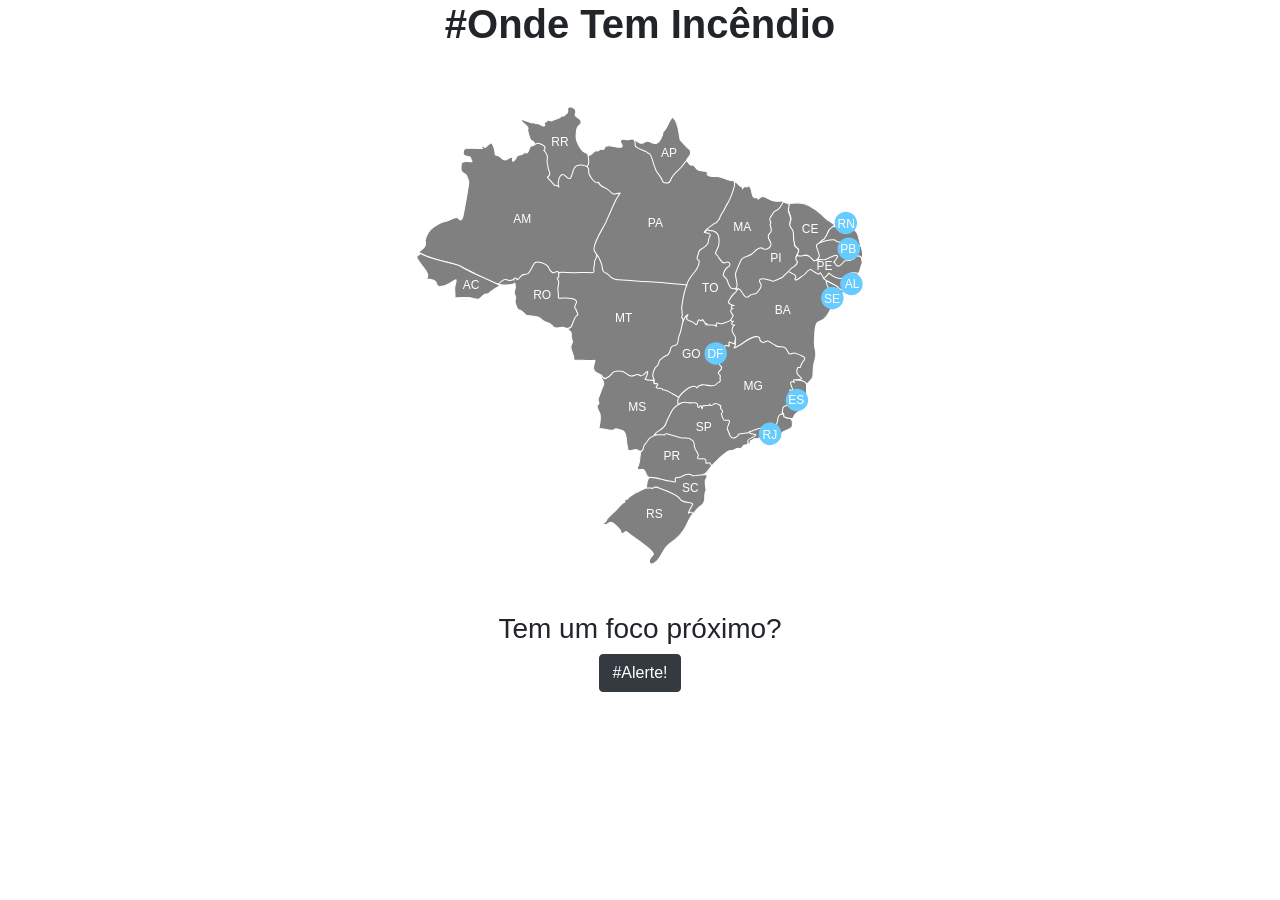
<file: index.html>
<!DOCTYPE html>
<html lang="en">
<head>
    <meta charset="UTF-8">
    <meta name="viewport" content="width=device-width, initial-scale=1.0">
    <script>
        window.location = "./views/main.html";
    </script>
    <title>Document</title>
</head>
<body>
    
</body>
</html>
</file>
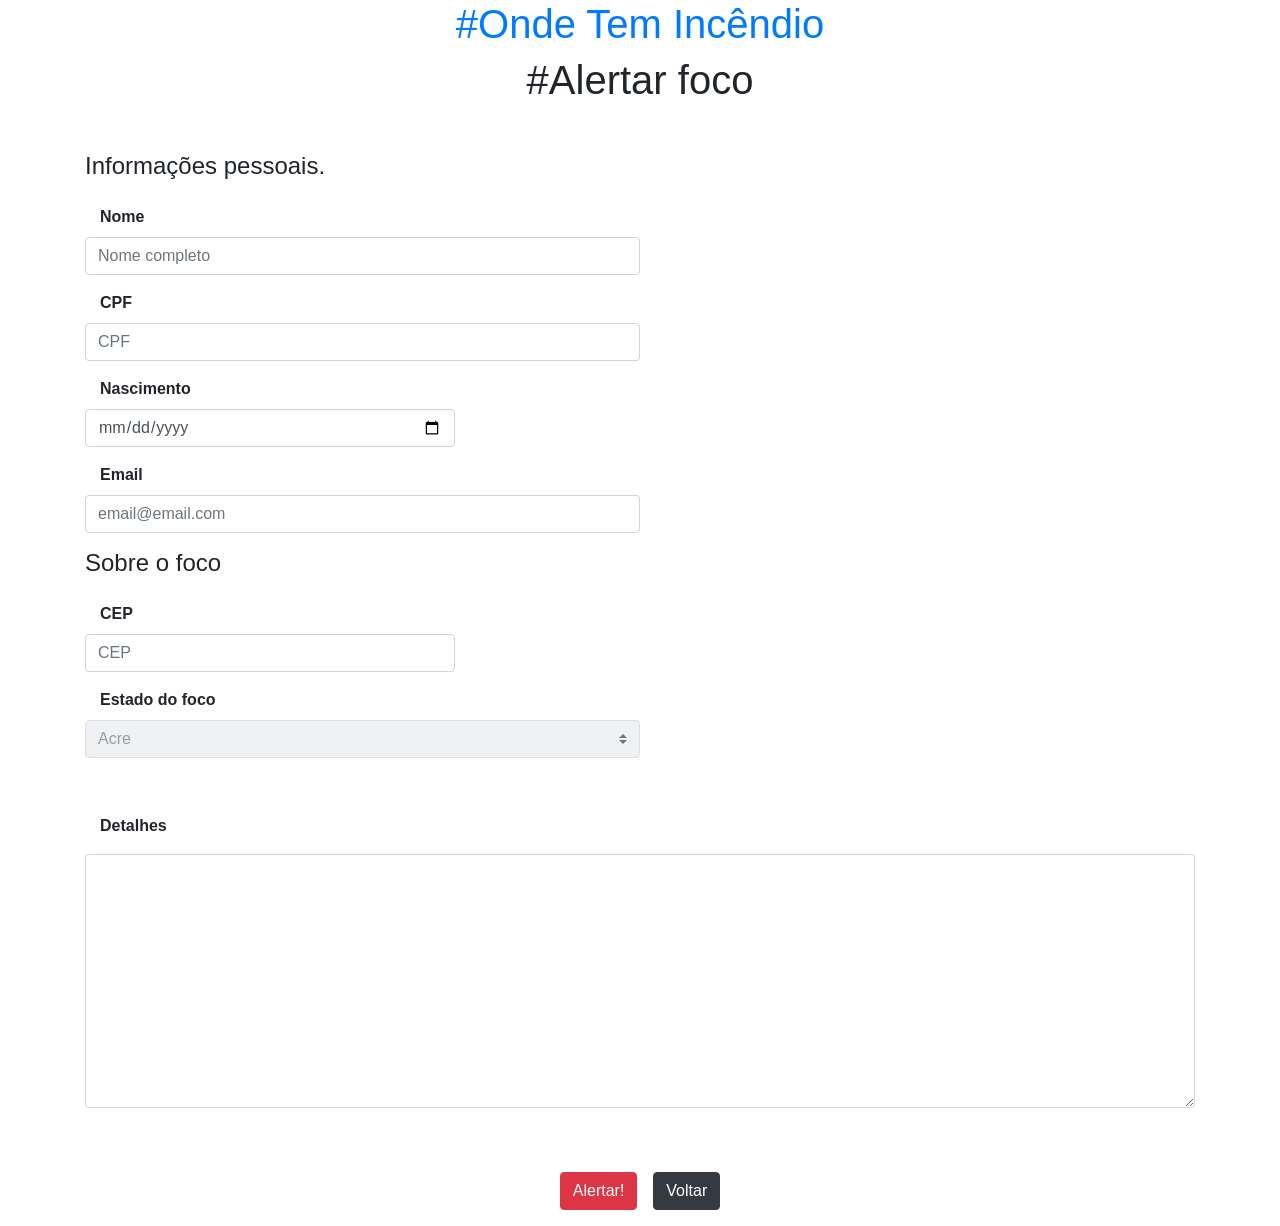
<file: views/alerta.html>
<!DOCTYPE html>
<html lang="en">

<head>
    <meta charset="UTF-8">
    <meta name="viewport" content="width=device-width, initial-scale=1.0">
    <title>Informar Foco de queimada/incêndio</title>
    <link rel="stylesheet" href="https://stackpath.bootstrapcdn.com/bootstrap/4.5.0/css/bootstrap.min.css" integrity="sha384-9aIt2nRpC12Uk9gS9baDl411NQApFmC26EwAOH8WgZl5MYYxFfc+NcPb1dKGj7Sk" crossorigin="anonymous">
</head>

<body>
    <header class="container d-flex justify-content-center">
        <h1><a href="main.html">#Onde Tem Incêndio</a></h1><br>
        <!-- Pode ser um .png com a logo do sistema -->
    </header>

    <div>
        <h1 style="text-align:center;">#Alertar foco</h1>
    </div>

    <main>
        <div class="container mt-5">
            <form novalidate class="needs-validation" method="POST">
                <h4>Informações pessoais.</h4>

                <div class="form-group mt-4">
                    <label for="nome" class="col-md-2 form-control-label"><strong>Nome</strong></label>
                    <input type="text" name="nome" id="nome" placeholder="Nome completo" class="form-control col-md-6" required>
                </div>

                <!-- é possível validar dados e saber se a pessoa existe somente com o cpf e data de nascimento, porém essa funcionalidade ficará desabilitada.  -->
                <!-- a api que realiza esse processo é: https://www.sintegraws.com.br/api/documentacao-api-receita-federal-cpf.php-->
                <div class="form-group">
                    <label for="cpf" class="col-md-2 form-control-label"><strong>CPF</strong></label>
                    <input type="text" name="cpf" id="cpf" placeholder="CPF" class="form-control col-md-6" required>
                </div>

                <div class="form-group">
                    <label for="nasc" class="col-md-2 form-control-label"><strong>Nascimento</strong></label>
                    <input type="date" name="nasc" id="nasc" class="form-control col-md-4" placeholder="NASCIMENTO" required>
                </div>

                <div class="form-group">
                    <label for="email" class="col-md-2 form-control-label"><strong>Email</strong></label>
                    <input type="text" name="email" id="email" placeholder="email@email.com" class="form-control col-md-6" required>
                </div>

                <h4>Sobre o foco</h4>
                <!-- validar o endereço https://viacep.com.br/ws/01001000/json/ -->
                <div class="form-group mt-4">
                    <label for="cep" class="col-md-2 form-control-label"><strong>CEP</strong></label>
                    <input type="text" name="cep" id="cep" class="form-control col-md-4" placeholder="CEP" required>
                </div>

                <div class="form-gorup">
                    <label for="estado" class="col-md-4 form-control-label"><strong>Estado do foco</strong></label><br>
                    <select name="estado" id="estado" class="custom-select col-md-6" disabled>
                        <option value="AC">Acre</option>
                        <option value="AL">Alagoas</option>
                        <option value="AP">Amapá</option>
                        <option value="AM">Amazonas</option>
                        <option value="BA">Bahia</option>
                        <option value="CE">Ceará</option>
                        <option value="DF">Distrito Federal</option>
                        <option value="ES">Espírito Santo</option>
                        <option value="GO">Goiás</option>
                        <option value="MA">Maranhão</option>
                        <option value="MT">Mato Grosso</option>
                        <option value="MS">Mato Grosso do Sul</option>
                        <option value="MG">Minas Gerais</option>
                        <option value="PA">Pará</option>
                        <option value="PB">Paraíba</option>
                        <option value="PR">Paraná</option>
                        <option value="PE">Pernambuco</option>
                        <option value="PI">Piauí</option>
                        <option value="RJ">Rio de Janeiro</option>
                        <option value="RN">Rio Grande do Norte</option>
                        <option value="RS">Rio Grande do Sul</option>
                        <option value="RO">Rondônia</option>
                        <option value="RR">Roraima</option>
                        <option value="SC">Santa Catarina</option>
                        <option value="SP">São Paulo</option>
                        <option value="SE">Sergipe</option>
                        <option value="TO">Tocantins</option>
                    </select>
                </div>
        </div>
        <div class="container form-group d-flex flex-column mt-5">
            <label for="detalhes" class="col-md-2 form-control-label mt-2"><strong>Detalhes</strong></label>
            <textarea name="detalhes" id="detalhes" cols="30" rows="10" class="align-items-center col-md-12  form-control mt-2 "></textarea>
        </div>

        <div class="container d-flex flex-row justify-content-center">
            <div class="form-group align-items-center">
                <button type="submit" class="btn btn-danger mt-5" id="alertar">Alertar!</button>
            </div>
            <div class="form-group align-items-center ml-3">
                <a href="main.html">
                    <div class="btn btn-dark mt-5">Voltar</div>
                </a>
            </div>
        </div>


        </form>


    </main>
    <script src="https://code.jquery.com/jquery-3.5.1.slim.min.js" integrity="sha384-DfXdz2htPH0lsSSs5nCTpuj/zy4C+OGpamoFVy38MVBnE+IbbVYUew+OrCXaRkfj" crossorigin="anonymous"></script>
    <script src="https://cdn.jsdelivr.net/npm/popper.js@1.16.0/dist/umd/popper.min.js" integrity="sha384-Q6E9RHvbIyZFJoft+2mJbHaEWldlvI9IOYy5n3zV9zzTtmI3UksdQRVvoxMfooAo" crossorigin="anonymous"></script>
    <script src="https://stackpath.bootstrapcdn.com/bootstrap/4.5.0/js/bootstrap.min.js" integrity="sha384-OgVRvuATP1z7JjHLkuOU7Xw704+h835Lr+6QL9UvYjZE3Ipu6Tp75j7Bh/kR0JKI" crossorigin="anonymous"></script>
    <!--<script src="../model/Pessoa.js" type="module"></script>
    <script src="../model/Foco.js" type="module"></script>-->
    <script src="../controller/AlertarController.js"></script>

</body>

</html>
</file>
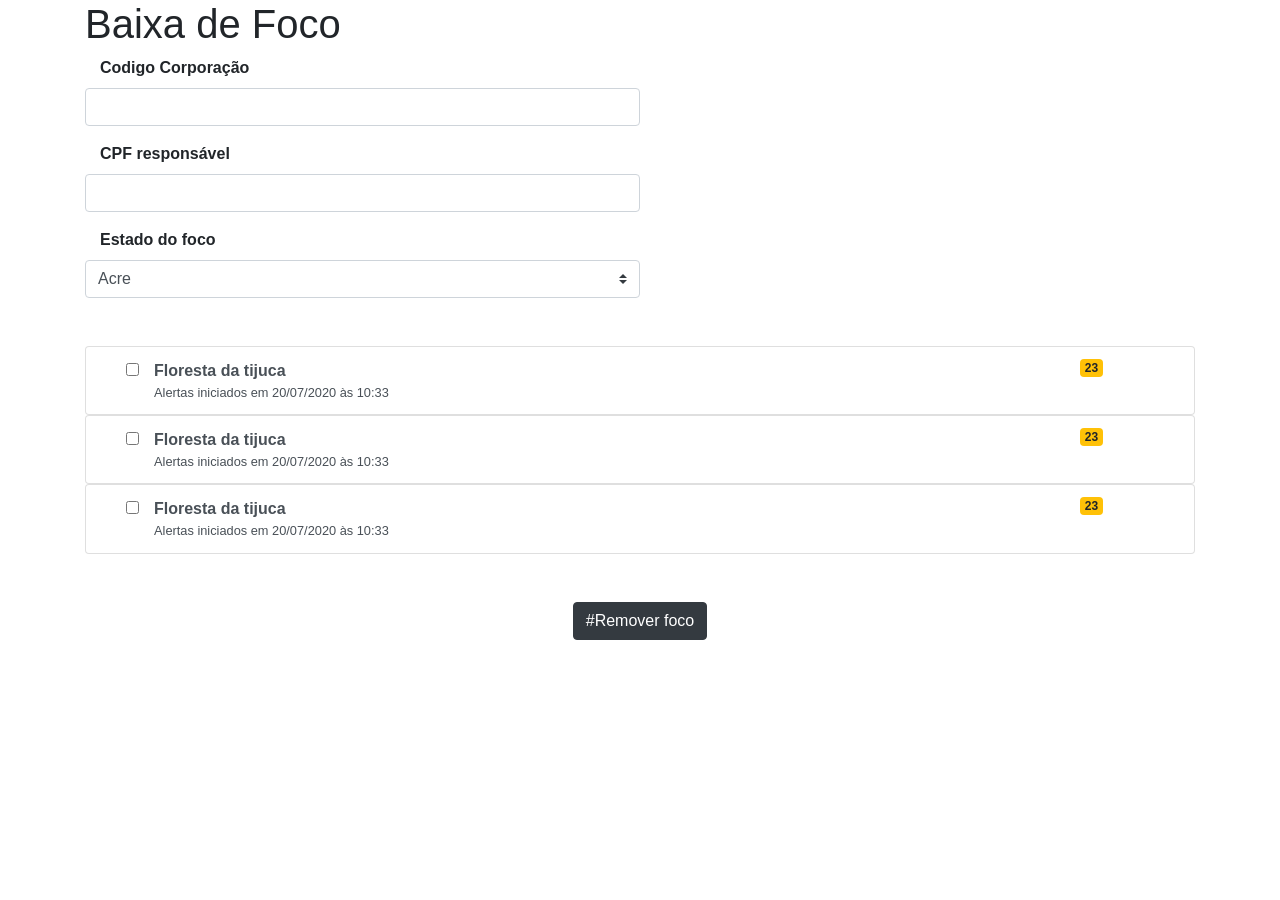
<file: views/baixa.html>
<!DOCTYPE html>
<html lang="en">

<head>
    <meta charset="UTF-8">
    <meta name="viewport" content="width=device-width, initial-scale=1.0">
    <title>Document</title>
    <link rel="stylesheet" href="https://stackpath.bootstrapcdn.com/bootstrap/4.5.0/css/bootstrap.min.css" integrity="sha384-9aIt2nRpC12Uk9gS9baDl411NQApFmC26EwAOH8WgZl5MYYxFfc+NcPb1dKGj7Sk" crossorigin="anonymous">
</head>

<body>
    <div class="container d-flex flex-column">
        <header>
            <h1>Baixa de Foco</h1>
        </header>
        <main class="d-flex flex-column">
            <div class="form-group">
                <label for="codigo_corporacao" class="form-control-label col-md-4"><strong>Codigo Corporação</strong></label>
                <input type="text" name="codigo_corporacao" id="codigo_corporacao" class="form-control col-md-6">
            </div>
            <div class="form-group">
                <label for="cpf" class="form-control-label col-md-4"><strong>CPF responsável</strong></label>
                <input type="text" name="cpf" id="cpf" class="form-control col-md-6">
            </div>
            <div class="form-gorup">
                <label for="estado" class="col-md-4 form-control-label"><strong>Estado do foco</strong></label><br>
                <select name="estado" id="estado" class="custom-select col-md-6">
                    <option value="AC">Acre</option>
                    <option value="AL">Alagoas</option>
                    <option value="AP">Amapá</option>
                    <option value="AM">Amazonas</option>
                    <option value="BA">Bahia</option>
                    <option value="CE">Ceará</option>
                    <option value="DF">Distrito Federal</option>
                    <option value="ES">Espírito Santo</option>
                    <option value="GO">Goiás</option>
                    <option value="MA">Maranhão</option>
                    <option value="MT">Mato Grosso</option>
                    <option value="MS">Mato Grosso do Sul</option>
                    <option value="MG">Minas Gerais</option>
                    <option value="PA">Pará</option>
                    <option value="PB">Paraíba</option>
                    <option value="PR">Paraná</option>
                    <option value="PE">Pernambuco</option>
                    <option value="PI">Piauí</option>
                    <option value="RJ">Rio de Janeiro</option>
                    <option value="RN">Rio Grande do Norte</option>
                    <option value="RS">Rio Grande do Sul</option>
                    <option value="RO">Rondônia</option>
                    <option value="RR">Roraima</option>
                    <option value="SC">Santa Catarina</option>
                    <option value="SP">São Paulo</option>
                    <option value="SE">Sergipe</option>
                    <option value="TO">Tocantins</option>
                </select>
            </div>

            <div class="lista flex-row mt-5">
                <ul class="list-group mt-10">
                    <li class="list-group-item list-group-item-action">
                        <div class="d-flex flex-column">
                            <main>
                                <div class="d-flex">
                                    <div class="form-check ">
                                        <input type="checkbox" name="status" id="status" class="form-check-label ">
                                    </div>
                                    <div class="col-md-11 d-flex justify-content-between">

                                        <div class="d-flex flex-column">
                                            <strong>Floresta da tijuca </strong>
                                            <small>Alertas iniciados em 20/07/2020 às 10:33 </small>
                                        </div>
                                        <div class="d-flex flex-column">
                                            <span class="badge badge-warning">23</span>
                                        </div>
                                    </div>
                                </div>
                            </main>

                        </div>
                    </li>
                </ul>

                <ul class="list-group mt-10">
                    <li class="list-group-item list-group-item-action">
                        <div class="d-flex flex-column">
                            <main>
                                <div class="d-flex">
                                    <div class="form-check ">
                                        <input type="checkbox" name="status" id="status" class="form-check-label ">
                                    </div>
                                    <div class="col-md-11 d-flex justify-content-between">

                                        <div class="d-flex flex-column">
                                            <strong>Floresta da tijuca </strong>
                                            <small>Alertas iniciados em 20/07/2020 às 10:33 </small>
                                        </div>
                                        <div class="d-flex flex-column">
                                            <span class="badge badge-warning">23</span>
                                        </div>
                                    </div>
                                </div>
                            </main>

                        </div>
                    </li>
                </ul>

                <ul class="list-group mt-10">
                    <li class="list-group-item list-group-item-action">
                        <div class="d-flex flex-column">
                            <main>
                                <div class="d-flex">
                                    <div class="form-check ">
                                        <input type="checkbox" name="status" id="status" class="form-check-label ">
                                    </div>
                                    <div class="col-md-11 d-flex justify-content-between">

                                        <div class="d-flex flex-column">
                                            <strong>Floresta da tijuca </strong>
                                            <small>Alertas iniciados em 20/07/2020 às 10:33 </small>
                                        </div>
                                        <div class="d-flex flex-column">
                                            <span class="badge badge-warning">23</span>
                                        </div>
                                    </div>
                                </div>
                            </main>

                        </div>
                    </li>
                </ul>

            </div>
        </main>
        <footer class="d-flex flex-column justifi-content-center align-items-center">
            <button class="btn btn-dark mt-5">#Remover foco</button>
        </footer>
    </div>


</body>

</html>
</file>
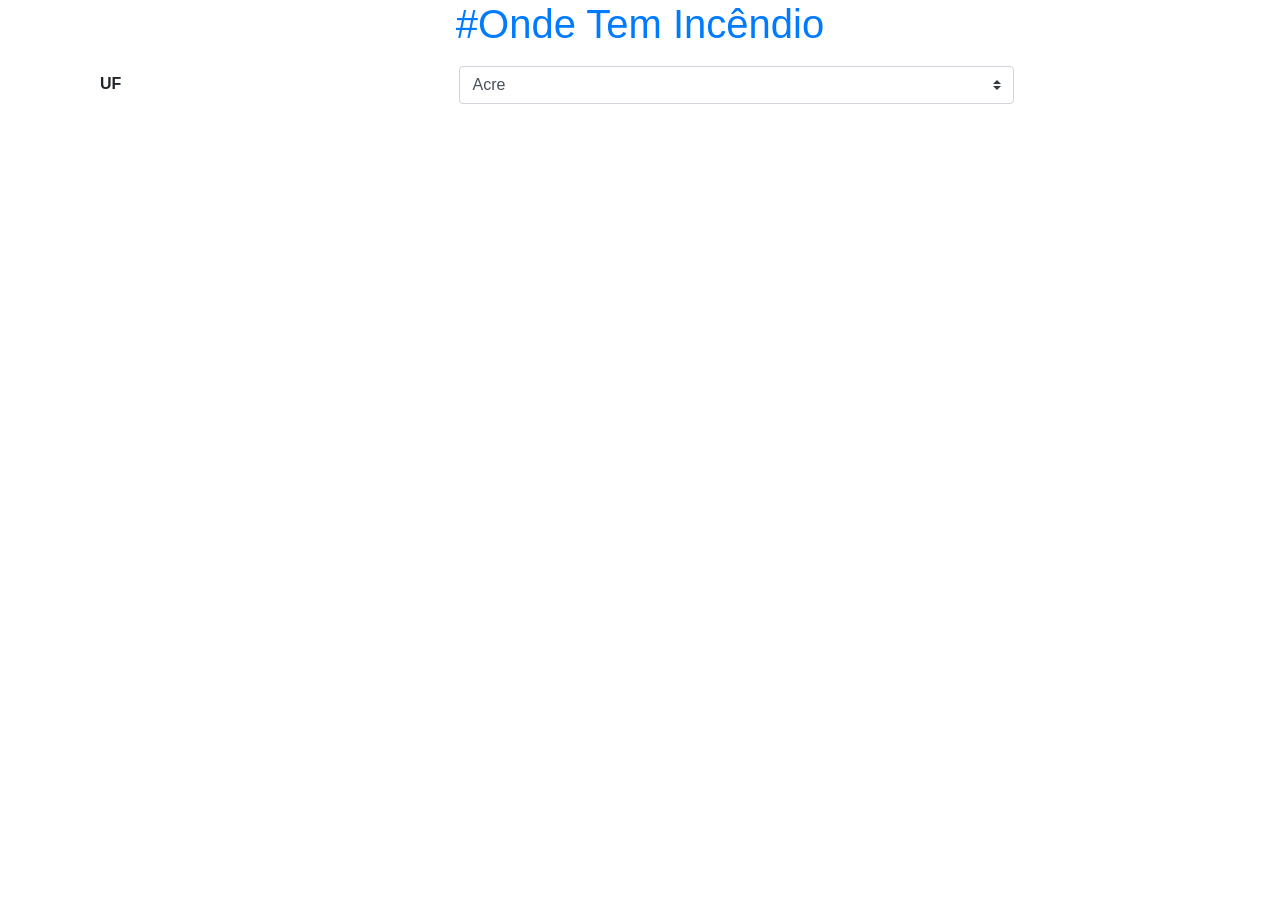
<file: views/listagem.html>
<!DOCTYPE html>
<html lang="en">

<head>
    <meta charset="UTF-8">
    <meta name="viewport" content="width=device-width, initial-scale=1.0">
    <title>Focos</title>
    <link rel="stylesheet" href="https://stackpath.bootstrapcdn.com/bootstrap/4.5.0/css/bootstrap.min.css" integrity="sha384-9aIt2nRpC12Uk9gS9baDl411NQApFmC26EwAOH8WgZl5MYYxFfc+NcPb1dKGj7Sk" crossorigin="anonymous">
    <style>
        .notify {
            background-color: black;
            min-width: 60px;
            min-height: 60px;
            border-radius: 100%;
        }
        
        .mt-10 {
            margin-top: 10px;
        }
    </style>
</head>

<body>

    <header class="container d-flex justify-content-center">
        <h1><a href="main.html">#Onde Tem Incêndio</a></h1><br>
        <!-- Pode ser um .png com a logo do sistema -->
    </header>

    <div class="container">
        <div class="d-flex flex-column">

            <div class="form-gorup mt-10" id="main_list">
                <label for="estado" class="col-sm-4 form-control-label"><strong>UF</strong></label>
                <select name="estado" id="estado" class="custom-select col-sm-6">
                        <option value="AC">Acre</option>
                        <option value="AL">Alagoas</option>
                        <option value="AP">Amapá</option>
                        <option value="AM">Amazonas</option>
                        <option value="BA">Bahia</option>
                        <option value="CE">Ceará</option>
                        <option value="DF">Distrito Federal</option>
                        <option value="ES">Espírito Santo</option>
                        <option value="GO">Goiás</option>
                        <option value="MA">Maranhão</option>
                        <option value="MT">Mato Grosso</option>
                        <option value="MS">Mato Grosso do Sul</option>
                        <option value="MG">Minas Gerais</option>
                        <option value="PA">Pará</option>
                        <option value="PB">Paraíba</option>
                        <option value="PR">Paraná</option>
                        <option value="PE">Pernambuco</option>
                        <option value="PI">Piauí</option>
                        <option value="RJ">Rio de Janeiro</option>
                        <option value="RN">Rio Grande do Norte</option>
                        <option value="RS">Rio Grande do Sul</option>
                        <option value="RO">Rondônia</option>
                        <option value="RR">Roraima</option>
                        <option value="SC">Santa Catarina</option>
                        <option value="SP">São Paulo</option>
                        <option value="SE">Sergipe</option>
                        <option value="TO">Tocantins</option>
                    </select>
            </div>


            <ul class="list-group mt-10">

               <!--os nodes serão inseridos aqui pelo controller-->

            </ul>

        
        </div>
    </div>

    <script src="../controller/ListarController.js"></script>

    <script>
        UF = sessionStorage.getItem("state");
        h = document.querySelectorAll("option");
        
        
        for(i = 0; i<h.length; i++){       
           if(UF===h[i].value.toLowerCase()){
            h[i].selected = true;
           }
        }

        
      
    </script>
</body>

</html>
</file>
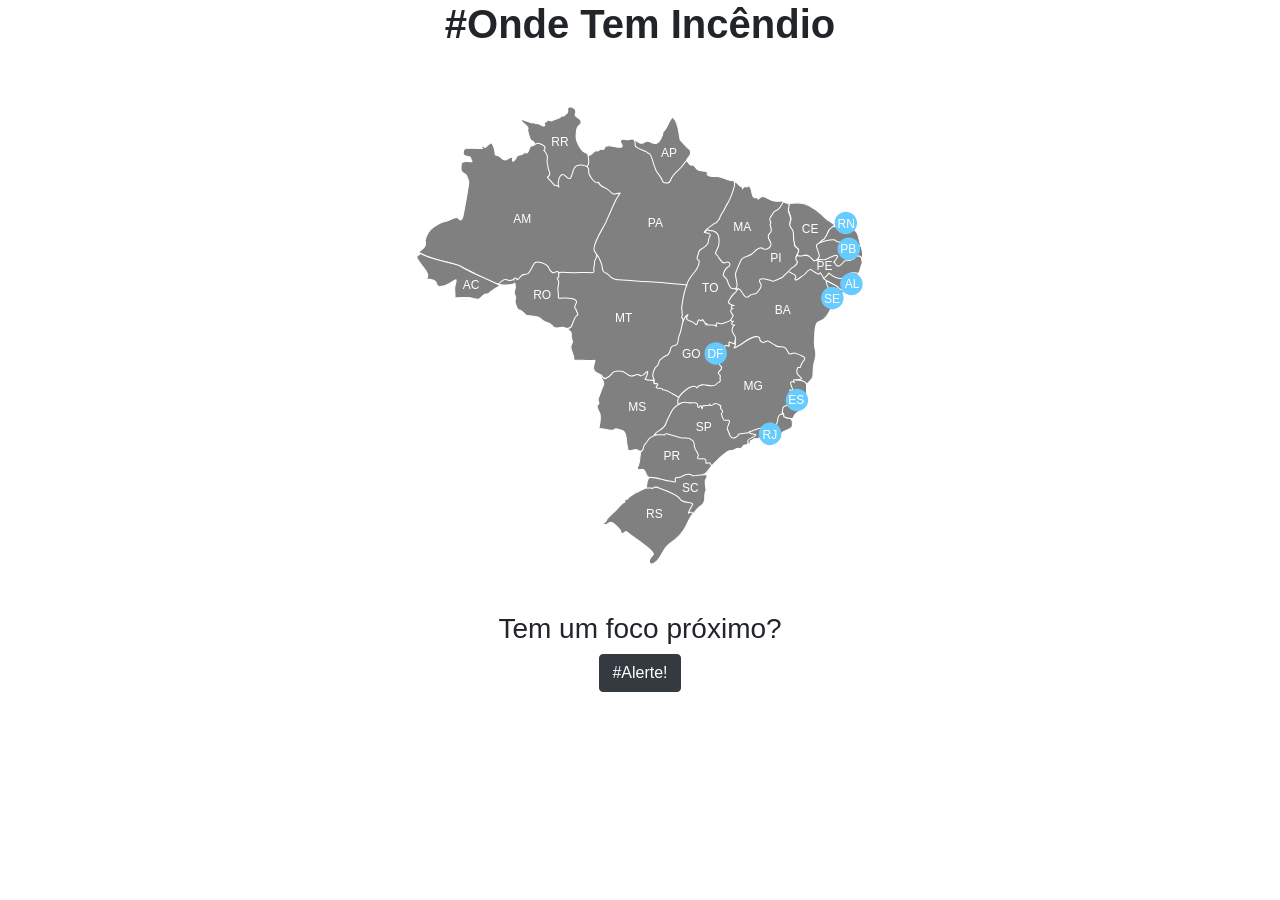
<file: views/main.html>
<!doctype html>
<html lang="en">
<head>
  <meta charset="UTF-8">
  <title>Tela principal</title>
  <link rel="stylesheet" href="https://stackpath.bootstrapcdn.com/bootstrap/4.5.0/css/bootstrap.min.css" integrity="sha384-9aIt2nRpC12Uk9gS9baDl411NQApFmC26EwAOH8WgZl5MYYxFfc+NcPb1dKGj7Sk" crossorigin="anonymous">
  <link rel="stylesheet" href="./css/Style.css">
</head>
  <body>
    
  <div class="container">

    <div class="d-flex flex-column align-items-center justify-content-center">
      <header>
        <h1><strong>#Onde Tem Incêndio</strong></h1>
      </header>

        <main>

            <div class="mapa mt-5">
              
              <svg version="1.1" id="svg-map" xmlns="http://www.w3.org/2000/svg" xmlns:xlink="http://www.w3.org/1999/xlink" x="0px" y="0px" width="450px" height="460px" viewBox="0 0 450 460" enable-background="new 0 0 450 460" xml:space="preserve">
                <g>
                  <a xlink:href="#to">
                  <title>Tocantins</title>
                    <path stroke="#FFFFFF" stroke-width="1.0404" stroke-linecap="round" stroke-linejoin="round" d="M289.558,235.641
                    c16.104,0.575,44.973-31.647,44.835-45.259c-0.136-13.612-17.227-58.446-22.349-66.088c-5.122-7.628-37.905,2.506-37.905,2.506
                    S234.852,233.695,289.558,235.641z"></path>
                    <text transform="matrix(1 0 0 1 287.0137 188.3208)" fill="#FFFFFF">TO</text>
                  </a>
                  <a xlink:href="#ba">
                  <title>Bahia</title>
                    <path stroke="#FFFFFF" stroke-width="1.0404" stroke-linecap="round" stroke-linejoin="round" d="M313.276,197.775
                    c2.084-2.739,3.506-7.012,6.464-8.764c1.641-0.973,3.232-4.684,4.271-5.163c2.304-1.014,12.161-25.143,20.706-22.513
                    c1.095,0.342,29.881,3.478,32.153,7.532c2.246-0.506,17.582-8.804,25.829-4.999c9.172,4.246,11.225,20.679,11.2,20.843
                    c0.107,0.328-0.823,5.765-0.985,5.929c-1.15,1-5.258-0.807-4.22,2.138c1.317,3.751,5.094,10.583,9.97,6.613
                    c-3.669,6.574-6.846,16.022-13.966,17.747c-5.808,1.411-4.605,13.421-5.178,18.037c-0.465,3.75,0.192,8.448,1.014,12.117
                    c1.148,4.959-0.821,8.6-1.808,13.42c-0.822,4.162-0.219,8.299-0.987,12.297c-0.271,1.286-4.407,5.723-5.559,7.148
                    c-1.616-1.426-63.952-37.248-73.1-36.265c1.149-3.738,2.438-9.559-0.741-12.723c-8.625-8.572-0.135-19.335-0.162-19.432
                    c-0.546-1.725-5.396-6.079-0.026-7.175c-3.175,0.959-1.944-4.027,0.875-3.012C316.726,200.733,314.044,200.527,313.276,197.775z"></path>
                    <text transform="matrix(1 0 0 1 359.7324 210.1221)" fill="#FFFFFF">BA</text>
                  </a>
                  <a xlink:href="#se">
                  <title>Sergipe</title>
                    <path stroke="#FFFFFF" stroke-width="1.0404" stroke-linecap="round" stroke-linejoin="round" d="M408.561,191.735
                    c0.521-1.505,2.465-0.725,3.533-0.794c2.273-0.164,0.494-2.738,1.095-3.778c2.026-3.793-2.738-5.999-1.998-10.408
                    c4.024,1.931,9.448,3.397,12.408,6.89c1.343,1.533,5.504,2.656,5.832,4.847c-6.822,0.384-6.901,8.819-11.942,11.572
                    C413.545,202.212,407.055,193.721,408.561,191.735z"></path>
                    <path class="circle" d="M417.324,182.854c6.214,0,11.266,5.035,11.266,11.262c0,6.208-5.052,11.261-11.266,11.261
                    c-6.238,0-11.258-5.053-11.258-11.261C406.063,187.89,411.084,182.854,417.324,182.854z"></path>
                    <text transform="matrix(1 0 0 1 408.9121 198.6689)" fill="#FFFFFF">SE</text>
                  </a>
                  <a xlink:href="#pe">
                  <title>Pernambuco</title>
                    <path stroke="#FFFFFF" stroke-width="1.0404" stroke-linecap="round" stroke-linejoin="round" d="M373.011,167.238
                    c2.709-0.795,6.218-14.106,8.325-15.106c4.136-1.986,17.255-1.437,17.8,4.903c-0.437-0.068,8.189-2.273,7.479-1.466
                    c1.7-0.711,10.518-4.723,12.599-4.82c0.274-0.013,4.603,0.905,3.068,2.315c-0.464,0.439,4.219,3.698,10.789,3.45
                    c4.66-0.176,5.179-3.436,8.627-4.409c5.89-1.67,4.737,3.698,5.589,6.943c-1.182,2.684-1.646,5.586-2.74,8.285
                    c-1.533,3.792-9.804,9.791-13.39,12.119c-7.287,4.778-21.802-4.067-22.762-5.67c-0.602-0.985-2.55-5.121-3.178-5.107
                    c-0.629,0.356-1.04,0.861-1.287,1.519c-0.904-0.013-7.256-3.533-7.502-4.655c-4.769-1.151-5.425,6.108-8.957,6.19
                    c0.219,0.108-8.244,6.681-7.506,3.314C383.556,170.4,374.241,168.566,373.011,167.238z"></path>
                    <text transform="matrix(1 0 0 1 401.3984 165.8003)" fill="#FFFFFF">PE</text>
                  </a>
                  <a xlink:href="#al">
                  <title>Alagoas</title>
                    <path stroke="#FFFFFF" stroke-width="1.0404" stroke-linecap="round" stroke-linejoin="round" d="M413.953,169.018
                    c3.78,3.313,9.424,5.505,12.547,5.491c3.229-0.013,5.009-3.328,7.421-4.794c1.177-0.712,10.297-1.93,9.174,1.042
                    c-1.807,4.848-7.122,8.585-10.024,12.789c-2.792,2-3.423,7.093-6.354,1.864c-3.259,0.424-3.722-4.424-6.957-4.477
                    c-3.668-2.261-7.998-3.769-11.201-6.342C410.615,172.646,412.751,171.359,413.953,169.018z"></path>
                    <path class="circle" d="M436.423,168.763c6.236,0,11.258,5.054,11.258,11.278c0,6.207-5.02,11.259-11.258,11.259
                    c-6.241,0-11.263-5.052-11.263-11.259C425.16,173.816,430.182,168.763,436.423,168.763z"></path>
                    <text transform="matrix(1 0 0 1 429.7891 183.895)" fill="#FFFFFF">AL</text>
                  </a>
                  <a xlink:href="#rn">
                  <title>Rio Grande do Norte</title>
                    <path stroke="#FFFFFF" stroke-width="1.0404" stroke-linecap="round" stroke-linejoin="round" d="M404.698,138.795
                    c2.383-4.027,6.574-6.123,8.49-11.149c1.973-5.107,3.834-5.818,8.764-4.642c5.041,1.207,9.339,0.837,14.57,1.671
                    c7.534,1.193,6.848,10.968,9.206,16.516c-1.919,1.096-13.972,0.521-15.064-1.657c-1.041-2.067-2.904,7.107-5.094,7.3
                    c1.532-5.847-12.654,1.78-5.424-8.683c2.545-3.67-6.302-0.808-6.711,0.725C410.121,144.013,407.217,139.151,404.698,138.795z"></path>
                    <path class="circle" d="M430.827,107.798c6.241,0,11.261,5.039,11.261,11.261c0,6.224-5.02,11.261-11.261,11.261
                    c-6.209,0-11.26-5.037-11.26-11.261C419.567,112.837,424.618,107.798,430.827,107.798z"></path>
                    <text transform="matrix(1 0 0 1 422.541 123.9009)" fill="#FFFFFF">RN</text>
                  </a>
                  <a xlink:href="#ce">
                  <title>Ceará</title>
                    <path stroke="#FFFFFF" stroke-width="1.0404" stroke-linecap="round" stroke-linejoin="round" d="M372.379,104.409
                    c0.437-1.368,2.961-3.627,1.043-5.025c12.106-1.328,17.581-0.849,27.66,6.723c4.026,3.054,6.822,5.574,10.571,9.147
                    c1.317,1.273,7.614,4.313,7.914,6.164c-0.054-0.316-5.396,3.696-5.997,5.217c-1.066,2.684-2.659,6.093-4.3,8.298
                    c0.025-0.055-6.903,3.957-3.532,4.217c-4.41,3.821-1.015,8.135-0.797,11.517c0.196,2.767-4.38,7.587-6.765,5.422
                    c-2.244-1.999-3.998-5.711-7.779-5.094c-1.998,0.329-5.476,2.189-7.612,0.479c-2.52-2.054,3.669-5.162-0.545-7.354
                    c-6.987-3.615-1.264-15.393-6.684-20.239c-3.504-3.136,1.753-7.313,0.109-10.749C374.952,111.68,373.694,105.244,372.379,104.409
                    C373.035,102.314,374.815,105.971,372.379,104.409z"></path>
                    <text transform="matrix(1 0 0 1 386.8379 129.0347)" fill="#FFFFFF">CE</text>
                  </a>
                  <a xlink:href="#pi">
                  <title>Piauí</title>
                    <path stroke="#FFFFFF" stroke-width="1.0404" stroke-linecap="round" stroke-linejoin="round" d="M320.781,185.478
                    c2.465-5.149-7.505-20.801-7.505-20.801s47.354-65.868,54.285-66.841c0.299-0.042,6.243,1.768,6.463,2.219
                    c0.438,0.863-0.821,5.244-0.685,6.587c0.275,2.629,2.879,6.587,2.328,8.684c-1.15,4.736-1.863,6.134,1.369,9.901
                    c2.794,3.245,0.325,10.16,2.544,14.269c-1.778,4.23,4.768,3.656,3.943,7.613c-0.655,3.163-5.424,7.655-1.176,10.312
                    c0.274,4.642-4.685,4.983-6.79,7.818c-2.631,2.835-5.535,5.013-7.999,7.888c-0.55,0.671-8.821,4.096-9.998,4.082
                    c0.302-0.301-17.665-6.449-11.967,2.354c2.463,3.808-1.505,5.56-3.177,8.778c-0.633,2.164-5.836,0.958-7.836,3.205
                    C328.176,198.748,327.409,180.727,320.781,185.478z"></path>
                    <text transform="matrix(1 0 0 1 355.127 158.1045)" fill="#FFFFFF">PI</text>
                  </a>
                  <a xlink:href="#ma">
                  <title>Maranhão</title>
                    <path stroke="#FFFFFF" stroke-width="1.0404" stroke-linecap="round" stroke-linejoin="round" d="M288.845,127.827
                    c4.108-2.726,31.195-48.985,31.386-50.395c1.235,0.397,6.084,7.435,7.562,5.025c0.493,0.013-0.328,2.15-0.547,2.396
                    c-0.054-0.135,2.189-2.286,2.52-2.436c0.521-0.233,1.948,1.903,3.451-0.726c5.642,1.575,1.314,14.31,9.121,11.694
                    c-1.147,0.384,1.452,0.74,0.848,1.905c5.095-6.587,8.488-0.027,15.337,1.491c2.025,0.466,6.243,0.575,8.162,0.207
                    c3.808-0.823-2.082,6.847-2.082,6.887c-1.369,2.986-5.041,1.713-6.818,5.683c-0.684,1.549-3.506,4.327-3.042,6.148
                    c0.494,1.781,2.081,2.863,0.274,4.629c0.603,2.793,3.066,7.109-0.385,9.12c-4.601,4.383,2.304,7.52,1.316,11.598
                    c-0.9,3.726-6.244,5.725-9.147,2.78c-4.847-0.11-6.872,3.821-10.406,6.45c-2.74,2.041-8.793,2.493-10.327,5.642
                    c-1.918,3.929-3.699,8.763-5.341,12.79c-1.699,4.204,6.383,18.762-4.328,15.611c-0.932-0.273-3.396-4.725-3.396-5.738
                    c-0.081-3.739-2.738-4.176-4.821-7.477c0.356-3.025,2.466-6.929,4.766-8.052c3.342-1.63,1.919-6.629-2.466-4.465
                    c-3.505,1.726-4.709-2.794-6.958-5.287c0.548,0.59-3.064-4.696-3.146-3.697c0.19-1.89,2.876-5.833,3.341-8.448
                    c0.575-3.259,0.52-6.764-0.521-10.105c-0.63-2.068-4.656-4.521-6.518-4.437c-1.289,0.287-2.443,0-3.427-0.878
                    C290.983,125.675,290.983,128.044,288.845,127.827z"></path>
                    <text transform="matrix(1 0 0 1 318.2754 126.7036)" fill="#FFFFFF">MA</text>
                  </a>
                  <a xlink:href="#ap">
                  <title>Amapá</title>
                    <path stroke="#FFFFFF" stroke-width="1.0404" stroke-linecap="round" stroke-linejoin="round" d="M225.198,39.089
                    c3.274,1.165,3.985-1.315,6.572-1.74c3.616-0.603,5.683,2.725,9.037,2.067c4.055-0.78,7.093-8.025,7.314-11.598
                    c4.492-3.534,5.503-11.258,9.42-14.68c6.055,4.258,6.11,15.788,7.589,22.485c-0.164,0.083,6.57,7.998,7.944,8.682
                    c3.396,1.657,3.366,6.203,0.078,9.34c-3.777,3.587-7.449,34.275-7.449,34.275h-46.489c0,0,0.932-50.366,0-51.449
                    C221.814,36.458,223.334,38.417,225.198,39.089z"></path>
                    <text transform="matrix(1 0 0 1 245.9023 52.6099)" fill="#FFFFFF">AP</text>
                  </a>
                  <a xlink:href="#pa">
                  <title>Pará</title>
                    <path stroke="#FFFFFF" stroke-width="1.0404" stroke-linecap="round" stroke-linejoin="round" d="M173.378,50.619
                    c2.259,2.63,5.629-4.478,7.901-3.82c3.19,0.918,1.478-1.108,5.026-1.752c1.931,0.806,3.096,0.273,3.519-1.631
                    c0.535-1.26,1.453-1.726,2.725-1.384c1.768-1.684,13.558,3.603,14.68,0.384c0.629-1.821-4.287-5.709-0.302-6.997
                    c1.643-0.533,6.012,0.808,8.75-0.068c3.986-1.288,4.876,2.684,4.382,6.066c0.631,3.587,13.145,5.766,12.982,7.97
                    c3.589-1.518,5.354,12.763,7.105,14.447c0.357,4.26,6.304,8.585,7.07,12.544c0.628,3.396,7.065,3.616,8.213,0.095
                    c2.578-8.133,9.696-10.022,13.475-16.651c4.603-8.038,3.725,3.752,8.955,1.067c2.11,0.411,2.876,3.629,4.574,4.724
                    c3.18,2.027,7.779,0.974,10.572,3.013c-4.192,4.382,8.188,3.752,9.231,3.875c4.682,0.575,8.104,2.383,11.855,3.629
                    c-0.164-0.069,4.792,0.52,5.178,1.245c2.026,3.767-4.904,19.214-6.382,21.486c-1.121,1.713-2.932,4.985-3.727,6.834
                    c-0.902,2.026-4.764,7.313-4.655,9.229c-1.888,0.972-2.248,4.835-5.012,4.328c-3.096,3.026-8.187,4.999-10.27,8.956
                    c2.057,0.781,8.325,1.041,5.311,4.272c-0.821,0.877-1.094,5.533-1.615,6.833c-0.575,1.384-4.464,4.779-6.108,5.34
                    c-4.107,1.426-2.736,4.135-4.271,7.655c-0.933,2.054-0.546,3.491,1.756,4.339c-0.083,2.835-0.988,5.575-2.385,7.998
                    c-3.041,5.245-9.009,9.818-10.079,16.27c-3.261,3.408-87.066-1.22-87.464-2.644c-1.423-5.012,1.508-24.006-2.808-27.88
                    c-0.19-2.082-29.893-6.299-30.714-8.081C150.016,140.479,173.173,58.561,173.378,50.619z M319.139,77.664
                    C319.302,76.912,319.74,78.76,319.139,77.664z"></path>
                    <text transform="matrix(1 0 0 1 232.7725 122.5137)" fill="#FFFFFF">PA</text>
                  </a>
                  <a xlink:href="#ro">
                  <title>Roraima</title>
                    <path stroke="#FFFFFF" stroke-width="1.0404" stroke-linecap="round" stroke-linejoin="round" d="M113.18,24.107
                    c-0.972-2.753-7.861-5.889-6.999-8.984c0.068-0.232,13.229,6.053,12.79,2.808c0.398,1.329,1.219,1.889,2.439,1.685
                    c1.889-1.301,7.148,4.204,8.216,1.889c0.438-0.959-1.657-3.753,0.74-3.848c1.026,0.438,1.534,0.164,1.52-0.822
                    c0.835-1.752,3.575,0.219,4.793,0.083c0.767-1.056,10.625-3.026,9.037-5.094c1.37,0.438,4.574,0.808,4.63-1.547
                    c4.546-2.054,1.15-4.409,2.644-6.354c2.177-2.82,9.791,0.809,7.327,5.738c-1.972,3.93,7.121,4.027,5.724,9.366
                    c-0.452,1.686-2.479,2.724-3.423,3.971c-1.179,1.546-1.836,9.243-1.356,11.53c1.041,4.889,3.231,8.695,6.134,12.16
                    c1.712,2.027,5.614,2.261,5.724,4.369c0.164,2.945,1.165,6.177,0.329,9.092c-1.547,5.424-36.618,30.471-36.618,30.471
                    s-12.517-52.736-20.335-54.063C115.261,36.417,111.523,25.682,113.18,24.107z"></path>
                    <text transform="matrix(1 0 0 1 136.2939 42.3862)" fill="#FFFFFF">RR</text>
                  </a>
                  <a xlink:href="#am">
                  <title>Amazonas</title>
                    <path stroke="#FFFFFF" stroke-width="1.0404" stroke-linecap="round" stroke-linejoin="round" d="M10.078,136.412
                    c1.15-4.972,4.258-10.394,8.215-13.105c4.41-3.027,7.656-5.71,13.105-6.082c2.165-0.149,10.216-5.75,11.983-2.984
                    c3.711,5.765,4.998-3.739,5.574-7.025c1.726-9.667,3.697-19.322,4.86-29.086c-0.342-1.356-2.013-6.231-2.833-7.163
                    c-1.453-1.616-4.287-2.122-4.768-4.544c-0.272-1.452-0.574-7.258,1.109-8.121c3.494-1.768,6.547-0.042,9.737-0.89
                    c-2.561-4.053,0.302-4.327-5.532-5.135c-3.438-0.466-3.971-2.466-2.738-6.368c1.053-3.3,15.898-1,19.088-1.396
                    c-1.534,0.178-1.11-2.479-0.042-2.616c1.274-0.165,1.576,2.684,3.165,0.998c1.286-1.395,3.189-2.915,4.6-3.751
                    c2.438-1.45,4.533,8.217,4.465,9.833c-0.041,0.78-0.137,2.438,1.177,2.246c3.012-0.466,4.219,2.849,7.273,4.231
                    c3.778,1.713,3.929-1.355,7.023-2.068c4.301-0.985,0.711,3.396,2.383,3.793c1.589,0.385,3.806-4.969,4.821-5.572
                    c0.93-0.533,3.725-0.753,4.846-1.602c3.013-2.245,1.933-1.686,3.492-1.206c3.478,1.041,2.233-8.367,6.491-7.066
                    c1.822-0.466,3.643-2.34,5.533-2.423c1.041-0.043,6.066,2.287,6.544,3.147c0.589,1.465,0.316,2.795-0.793,3.986
                    c1.575,1.425,2.698,3.149,3.355,5.162c0.904,2.862-1.286,6.807,0.588,9.299c-0.22,6.655,4.808,7.887-0.396,12.597
                    c0.192-0.178,6.711,7.067,7.121,8.039c0.971-0.711,4.066,0.849,4.381,1.535c-1.658-3.629,0.547-17.09,6.628-10.915
                    c7.203,7.327,5.491-3.615,9.148-8.627c2.834-3.875,14.597-3.136,14.077,3.246c-1.082,3.273,6.271,14.256,9.667,11.436
                    c2.26,5.737,6.889,4.285,10.407,8.051c5.094,5.464,4.37,3.396,11.313,2.848c-2.259,3.602-3.425,4.808-5.272,8.86
                    c-3.149,6.862-6.15,13.776-9.204,20.678c-2.437,5.505-14.843,23.471-11.105,28.442c4.806,6.395,9.339,30.183,11.324,29.934
                    c-6.162-0.26-48.079-10.625-51.652-8.105c-1.453,1.013-53.626,10.503-55.9,10.819c-6.369,0.875-18.09-7.272-23.719-10.136
                    c-8.601-4.381-16.61-8.981-26.088-11.05c-10.282-2.259-20.635-4.793-29.878-10.011C4.121,145.766,12.433,144.779,10.078,136.412z"></path>
                    <text transform="matrix(1 0 0 1 98.1406 119.0591)" fill="#FFFFFF">AM</text>
                  </a>
                  <a xlink:href="#ac">
                  <title>Acre</title>
                    <path stroke="#FFFFFF" stroke-width="1.0404" stroke-linecap="round" stroke-linejoin="round" d="M3.656,148.545
                    c12.557,7.544,27.524,8.367,41.082,13.2c12.802,8.065,27.278,12.845,40.616,19.872c-2.834,1.205-7.587,4.382-9.983,6.395
                    c-2.93,2.45-1.3,2.04-4.628,1.957c-2.93-0.069-3.957,4.615-7.203,5.259c-2.999,0.603-7.161-1.958-10.995-1.697
                    c-1.905,0.136-11.969-0.056-12.64,0.603c0.313-3.642-0.385-7.299-0.165-10.941c0.096-1.439,1.998-6.533,1.245-7.451
                    c-6.82,3.149-8.339,7.19-16.733,7.013c-2.136-0.042-2.562-2.492-3.081-4.001c-1.247-3.572-7.218-3.422-10.559-3.778
                    c6.299-3.41-3.107-11.9-5.216-15.679c-0.52-0.918-3.588-4.655-3.629-5.957C1.642,150.174,6.612,151.968,3.656,148.545z"></path>
                    <text transform="matrix(1 0 0 1 47.7017 184.9355)" fill="#FFFFFF">AC</text>
                  </a><a xlink:href="#ro">
                  <title>Rondônia</title>
                    <path stroke="#FFFFFF" stroke-width="1.0404" stroke-linecap="round" stroke-linejoin="round" d="M83.34,180.232
                    c0.931-1.574,5.341-4.668,6.312-4.656c1.355-0.067,2.671,0.138,3.958,0.603c3.012,1.44,2.039-1.135,5.341-0.123
                    c-1.274-2.287,3.793-2.943,2.86-0.315c3.068,0.247,2.725-4.683,6.668-5.12c4.438-0.508,5.054-0.646,7.122-4.534
                    c0.135-0.246,2.628-5.519,2.752-5.025c2.191-6.491,14.585-0.878,15.638,3.355c0.397,1.615,1.834,3.137,3.642,4.369
                    c1.246,0.862,6.327-3.999,6.134,1.314c-0.78,1.274,26.663,7.656,30.005,19.282c3.82,13.338-16.421,32.167-18.173,34.043
                    c-4.464,1.191-2.039,1.726-6.6,0.15c-2.574-0.875-6.422,0.986-9.08,0.289c-2.409-0.645-3.041-3.957-5.86-4.683
                    c-3.055-0.78-5.423-1.795-7.654-3.93c-4.041-3.876-8.983-2.645-14.475-3.808c-1.835-0.083-6.053-6.779-7.874-5.327
                    c-1.821-0.438-5.381-9.094-3.397-11.204c0.124-1.67-0.26-3.204-1.163-4.627c-0.986-2.644,1.041-5.026,0.863-7.806
                    c-0.384-6.081-1.028-1.986-3.382-1.903C94.336,180.686,85.957,181.671,83.34,180.232z"></path>
                    <text transform="matrix(1 0 0 1 118.1299 195.3193)" fill="#FFFFFF">RO</text>
                  </a>
                  <a xlink:href="#mt">
                  <title>Mato Grosso</title>
                    <path stroke="#FFFFFF" stroke-width="1.0404" stroke-linecap="round" stroke-linejoin="round" d="M142.237,173.962
                    c4-0.316-1.888-6.452,5-5.738c7.914,0.808,16.295,0.328,24.279,0.218c1.629-0.013,8.902,1.288,7.395-1.833
                    c-1.192-2.453,1.821-6.425,0.425-9.725c2.027-0.864,1.289-3.807,2.629-5.107c1.151-1.123,4.176,7.244,4.436,7.819
                    c1.097,2.451,0.398,5.478,1.932,7.654c1.41,1.987,4.574,2.136,5.889,4.259c3.136,5.136,10.845,4.137,17.13,4.657
                    c20.159,1.656,40.356,2.669,60.486,4.752c-3.48,7.763-3.999,14.912-5.122,22.552c-0.437,2.972,1.863,7.163-0.056,10.065
                    c1.945,1.287,1.346,2.753,1.424,4.409c1.151,25.129-20.429,60.186-33.548,58.569c-10.914-1.369-45.3,0.058-46.928-3.396
                    c-1.165-3.944-6.136-2.658-8.395-6.603c-2.301-4.051,0.684-6.299,0.737-10.242c-6.997,0.603-14.09-0.384-21.102-0.324
                    c0.793-5.016-3.725-9.288-2.929-13.809c0.519-3.025,2.726-2.916,0.932-6.79c-1.206-2.589-0.261-4.247-0.699-6.382
                    c-0.289-1.385-1.042-1.876-2.124-2.424c-2.931-1.493,1.246-2.48,2.056-3.644c1.726-2.465,3.299-11.394,6.545-11.612
                    c1.219-1.999-1.781-3.643-1.465-5.56c-3.902-3.588,0.506-4.643,0.369-7.984c-0.151-3.627-9.654-3.944-12.256-3.751
                    c-1.821,0.137-4.109,0.562-5.888-0.094c0.493-3.521-0.521-6.054-0.535-9.217c-0.014-2.286,1.288-5.177,0.835-7.45
                    C143.581,176.618,141.937,174.714,142.237,173.962z"></path>
                    <text transform="matrix(1 0 0 1 200.0244 218.4175)" fill="#FFFFFF">MT</text>
                  </a>
                  <a xlink:href="#ms">
                  <title>Mato Grosso do Sul</title>
                    <path stroke="#FFFFFF" stroke-width="1.0404" stroke-linecap="round" stroke-linejoin="round" d="M183.198,294.536
                    c2.136-4.464,3.177-9.394,5.312-13.61c1.712-3.344-4.067-7.587-2.423-9.807c0.027-0.026,2.738,3.641,3.917,3.725
                    c3.204-1.534,4.807-2.272,6.984-5.228c2.615-3.59,10.832-3.014,14.051-0.305c1.259,1.041,3.068,2.107,4.668,2.574
                    c3.163,0.934,5.889-3.013,8.559-0.873c3.724,2.982,4.626-1.862,7.86-3.509c1.945-1.012-1.768,8.465-2.244,7.781
                    c2.463,0.959,4.285,0.901,6.82,0.959c3.504,0.081,1.805,1.205,2.436,3.339c0.466,1.564,28.948-5.997,29.416,0.578
                    c0.302,3.837-0.987,61.813-0.987,61.813s-39.532,5.533-41.602,5.286c-3.889-0.492-3.587-3.231-8.063-0.933
                    c-2.028,0.329-6.012,1.205-5.177-2.409c-2.013-4.354-0.111-14.625-4.849-17.088c-1.206-0.659-7.092-2.36-7.504-1.945
                    c-1.699,1.777-3.739,1.562-6.121,1.121c-2.904,0.027-5.629-1.614-8.243-1.203c-4.178,0.656-0.603-2.986-1.645-3.535
                    c0.932-2.847,1.411-9.912,0.453-11.856c-0.165-0.331-3.52-7.232-2.547-8.108C186.306,297.688,182.334,299.415,183.198,294.536z"></path>
                    <text transform="matrix(1 0 0 1 213.2939 306.7236)" fill="#FFFFFF">MS</text>
                  </a>
                  <a xlink:href="#go">
                  <title>Goiás</title>
                    <path stroke="#FFFFFF" stroke-width="1.0404" stroke-linecap="round" stroke-linejoin="round" d="M237.768,270.519
                    c0.628-2.904,1.835-7.396,4.709-8.766c1.015-1.644,1.754-5.147,2.275-5.586c2.408-2.247,3.889-3.783,6.63-4.656
                    c3.723-1.205,3.338-5.342,4.846-8.165c1.504-2.845,4.736-1.15,5.942-3.382c1.479-2.834,0.741-6.161,2.189-8.874
                    c2.902-5.531,1.862-17.363,8.656-20.567c-4.878,7.641,3.698,4.971,7.201,9.449c2.273,1.738,2.164-1.822,2.71-3.055
                    c1.618-3.533,2.878,2.247,4.52-1.533c0.413,0.37,4.136,5.765,3.427,5.601c-0.029-0.931,0.326-1.408,1.037-1.438
                    c0.108,0.534,0.274,1.013,0.602,1.452c-0.602-0.261,9.697-0.095,8.82,1.534c0.36-0.657-0.602-3.11,0.221-3.438
                    c1.039-0.411,3.971,1.368,6.351,0.438c1.045-0.397,7.889-2.807,7.671-3.683c0.767,0.905,1.262,2.67,2.85,1.286
                    c-2.632,2.274-2.576,4.466,1.258,3.821c-1.861,1.438-2.846,4.341-2.382,6.547c0.357,1.643,3.752,5.973,3.478,6.751
                    c-1.78,0.315,0.602,5.438-2.325,6.078c-3.181,0.701-3.973-5.53-4.3,0.688c-0.164,1.48-1.097,1.67-2.768,0.576
                    c-3.288,0.327-0.549,2.19-1.121,3.888c-0.988,2.902,2.792,6.437-2.411,6.764c-3.586,0.219-2.682,1.341-2.682-2.739
                    c-0.028-4.573-12.054-3.643-10.218,0.521c-4.901,6.355,12.05-0.326,9.668,6.355c-1.313,3.752,15.83,28.211,10.406,25.416
                    c-1.944-0.986-50.804,10.271-49.982,12.105c-5.012-2.136-11.804-7.941-17.391-8.162c-0.438-2.189-3.618-1.284-5.095-1.533
                    c-3.724-0.604,1.04-3.231,0.22-4.109c-1.89-1.916-4.382,1.756-3.588-3.012C239.602,274.627,237.055,273.038,237.768,270.519z"></path>
                    <text transform="matrix(1 0 0 1 266.9111 254.2139)" fill="#FFFFFF">GO</text>
                  </a>
                  <a xlink:href="#pr">
                  <title>Paraná</title>
                    <path stroke="#FFFFFF" stroke-width="1.0404" stroke-linecap="round" stroke-linejoin="round" d="M222.225,363.694
                    c1.807-2.138,1.889-4.881,2.424-7.479c0.301-1.453,0.465-7.86,1.369-8.736c2.3-0.684,2.3-3.315,2.726-5.204
                    c0.616-2.738,2.821-2.958,3.984-5.616c4.369-9.91,38.947-9.529,46.476-9.227c4.658,0.193,15.775,34.563,17.916,33.794
                    c-1.728,2.19-5.754,8.929-8.41,8.984c-4.054,0.057-14.215,14.68-14.215,14.68s-37.329-12.05-40.287-11.285
                    c-3.875-1.449-2.698-6.491-6.054-8.216C226.663,364.623,222.498,367.8,222.225,363.694z"></path>
                    <text transform="matrix(1 0 0 1 248.4453 356.1045)" fill="#FFFFFF">PR</text>
                  </a>
                  <a xlink:href="#sc">
                  <title>Santa Catarina</title>
                    <path stroke="#FFFFFF" stroke-width="1.0404" stroke-linecap="round" stroke-linejoin="round" d="M231.029,383.959
                    c1.669-3.338-0.284-10.516,4.573-10.569c6.631-0.109,13.639,3.559,20.402,3.888c1.317,0.055,5.231,2.163,4.357-1.15
                    c-1.095-4.164,3.945-1.863,5.67-3.179c2.274-1.724,8.187-4.106,11.311-1.367c1.423,1.809,20.05-5.395,13.284,3.946
                    c-1.368,1.395,0.713,10.789,0.466,10.734c-3.449,4.438,1.726,11.666-5.096,15.334c-2.901,1.536-7.284,7.779-9.64,9.995
                    C276.085,411.866,233.534,382.918,231.029,383.959z"></path>
                    <text transform="matrix(1 0 0 1 266.9111 387.7646)" fill="#FFFFFF">SC</text>
                  </a>
                  <a xlink:href="#rs">
                  <title>Rio Grande do Sul</title>
                    <path stroke="#FFFFFF" stroke-width="1.0404" stroke-linecap="round" stroke-linejoin="round" d="M191.236,416.881
                    c0.52-2.684,7.38-8.409,9.477-10.351c0.37-0.359,8.599-10.08,9.174-8.329c-1.301-3.89,2.781-1.589,3.917-4.819
                    c0.26-0.521,7.04-4.821,7.109-4.795c1.436-0.191,6.721-3.695,7.421-3.257c1.204-2.028,8.927-1.479,8.653-0.824
                    c1.165-0.38,2.284-0.877,3.326-1.479c0.221-0.821,22.459,7.533,24.319,11.531c2.523,5.34,12.217,2.822,13.15,5.563
                    c0.106,0.275-5.809,9.339-3.89,9.173c-0.985,0.08,3.204-2.875,3.834,0.409c-2.793,3.619-4.6,7.834-6.571,11.944
                    c-3.696,7.614-8.872,12.765-15.886,17.42c-7.394,4.902-7.339,11.941-13.257,17.693c-8.091,7.942-10.159-0.574-4.08-5.752
                    c3.806-3.231-22.527-19.746-25.578-22.732c-1.918-1.862-2.384,0.274-4.219,1.15c-2.547,1.205-1.917-2.822-3.588-4.273
                    c-2.3-1.999-4.793-5.479-7.737-6.68c-3.478-1.367-5.615,5.145-9.052,0.821C189.168,418.854,190.332,418.032,191.236,416.881z"></path>
                    <text transform="matrix(1 0 0 1 231.0313 414.4658)" fill="#FFFFFF">RS</text>
                  </a>
                  <a xlink:href="#sp">
                  <title>São Paulo</title>
                    <path stroke="#FFFFFF" stroke-width="1.0404" stroke-linecap="round" stroke-linejoin="round" d="M239.3,330.554
                    c3.26-4.356,9.56-5.039,11.531-10.792c1.369-3.942,3.889-8.818,6.135-13.036c1.561-2.957,7.749-7.121,10.517-8.65
                    c0.383-0.196,32.974-6.138,42.234-1.701c20.265,9.724,26.017,33.879,27.854,33.304c4.408-1.425,5.34,3.778,2.106,4.49
                    c-1.754,0.413-6.519,1.479-6.49,3.399c0.027,3.448,0.521,1.615-2.931,3.639c-2.189-1.42-3.34,4.111-4.763,3.426
                    c-4.271-2.244-6.958,2.96-9.258,1.918c-4.271-1.918-16.98,13.092-19.638,15.336c0.245-0.218-1.148-1.479-1.587-2.685
                    c-0.466-1.369-2.658,0.385-4.025,0.082c-0.986-0.192,1.751-4.079-2.303-4.52c-1.369-0.164-3.753,0.303-4.929,0.084
                    c-2.903-0.547,0.108-2.41-0.439-3.862c-1.067-2.986-3.013-4.931-3.751-7.779c-0.52-1.945,0.165-7.531-3.615-7.395
                    c-0.848-2.956-6.628-1.451-9.066-1.862c-0.162,0.163-8.846-2.684-10.079-2.684c-1.616-0.029-6.791-3.396-7.121-0.274
                    C247.982,330.386,239.876,331.21,239.3,330.554z"></path>
                    <text transform="matrix(1 0 0 1 280.6816 327.3193)" fill="#FFFFFF">SP</text>
                  </a>
                  <a xlink:href="#mg">
                  <title>Minas Gerais</title>
                    <path stroke="#FFFFFF" stroke-width="1.0404" stroke-linecap="round" stroke-linejoin="round" d="M262.881,297.305
                    c-1.696-5.094,15.531-19.882,18.844-13.421c5.531-7.367,15.886,1.588,19.773-3.944c0.988-1.367,3.015-1.453,3.725-2.957
                    c0.326-0.711-0.493-2.793-0.056-3.888c1.369-3.398-4.873-2.355-0.109-6.603c4.547-4.053-1.917-4.739-1.204-8.186
                    c0.957-4.604,1.807-4.713,5.613-6.027c1.943-0.688,0.906-8.272,0.083-8.52c-0.108-2.699,1.974-2.546,3.782-1.617
                    c2.188-0.135-0.276-3.695,0.957-4.243c-0.357,0.151,5.559,1.999,5.724,2.055c0.986,0.358-0.52,3.534-0.931,3.943
                    c8.217-2.355,14.514-11.789,23.279-11.242c4.983,0.316-0.327,4.339,5.367,5.544c0.684,1.234,3.34-1.054,4.054-1.189
                    c2.876-0.536,5.53,3.284,8.106,3.886c2.301,3.578,7.503,0.537,10.298,3.001c1.755,1.589,2.188,3.397,3.396,5.313
                    c1.314,2.052,3.86-0.465,5.726-0.109c3.257,0.656,6.326,2.026,9.338,3.723c2.19,1.205,0.768,3.179-0.548,4.573
                    c-0.765,0.796-3.259,6.165-2.627,5.643c-2.138,1.781-2.628-1.669-3.397,2.764c-0.628,3.674,0.164,4.714,3.149,7.015
                    c4.901,3.229-6.765,3.12-6.71,3.504c0.22,0.601-2.846,41.96-3.835,42.179c-6.737,1.562-14.513,5.311-21.744,7.012
                    c-12.736,2.985-24.295,3.778-29.471,4.656c0,1.452-5.367,6.872-8.518,1.259c0,0-3.041-7.285-2.821-7.229
                    c0.105-0.027,2.138-5.506,2.244-6.137c0.768-3.504-5.042-0.765-5.749-2.188c-0.878-1.81-2.358-4.576-2.166-6.628
                    c1.699-1.205,1.672-2.383-0.08-3.562c-1.04-1.095-1.205-2.303-0.521-3.672c-2.329-1.424-3.065-2.683-5.698-2.462
                    c-1.479,0.138-4.055,3.668-5.506,0.629c0.878,2.108-4.188,0.769-5.094,1.56c-2.354-1.202-1.779,2.028-2.384,3.069
                    c-0.137,0.22-1.014-2.904-1.065-2.961c-1.149-1.175-2.767,4.165-3.505-0.055c0.766-4.105-4.657-2.709-7.67-2.93
                    c-4.708-0.353-5.53-1.613-9.858,0.631C262.993,300.562,262.336,299.274,262.881,297.305z"></path>
                    <text transform="matrix(1 0 0 1 328.4063 286.4561)" fill="#FFFFFF">MG</text>
                  </a>
                  <a xlink:href="#rj">
                  <title>Rio de Janeiro</title>
                    <path stroke="#FFFFFF" stroke-width="1.0404" stroke-linecap="round" stroke-linejoin="round" d="M332.886,337.429
                    c-1.26-2.768,8.409-4.795,7.89-6.71c-3.177-1.864-4.602,1.148-6.63-2.959c4.274-0.686,9.533-4.49,13.831-3.562
                    c0.548-0.219,4.902-1.753,4.96,0.167c2.546-1.566,5.479-2.412,8.105-3.837c2.246-1.206,0.932-8.218,3.725-9.643
                    c6.054-3.123,1.398,1.836,7.066,2.959c5.888,1.205,5.395,1.48,5.641,7.067c0.247,5.642-8.763,4.381-11.063,8.764
                    c-1.039,1.999,1.698,5.368-3.368,4.903c-4.188-0.413-10.628,2.355-9.285-3.18c-1.039-0.08-1.861,0.301-2.464,1.124
                    c0,0,0.105,2.767-0.74,2.741c-0.766-0.056-7.643,1.094-7.449,0.463c1.398-0.359,2.708-0.684,4.135-0.794
                    c-1.667-0.713-2.957-1.839-4.901-0.142c0.465,0.195-4.227-0.086-3.379-0.113c-0.521,1.727-3.814,0.699-3.879,3.045
                    C336.717,337.908,333.927,342.41,332.886,337.429z"></path>
                    <path class="circle" d="M355.094,318.613c6.209,0,11.263,5.021,11.263,11.259c0,6.208-5.056,11.264-11.263,11.264
                    c-6.211,0-11.263-5.054-11.263-11.264C343.831,323.634,348.883,318.613,355.094,318.613z"></path>
                    <text transform="matrix(1 0 0 1 347.4648 334.6807)" fill="#FFFFFF">RJ</text>
                  </a>
                  <a xlink:href="#es">
                  <title>Espírito Santo</title>
                    <path stroke="#FFFFFF" stroke-width="1.0404" stroke-linecap="round" stroke-linejoin="round" d="M367.119,308.834
                    c1.044-1.999-0.298-5.451,1.841-6.326c3.697-1.453,3.858-0.467,5.941-4.49c0.767-1.563,3.999-5.807,2.848-7.835
                    c-0.439-0.765-3.204-3.613-3.286-4.05c1.04-0.249,2.079-0.219,3.123,0.054c1.366-0.654-6.465-10.519,2.137-8.054
                    c-1.204-0.655-1.535-1.365-0.932-2.135c4.358-0.138,13.856,0.027,12.845,6.738c-0.577,3.835,0.933,8.079-0.577,11.804
                    c-0.218,0.576-5.861,8.954-5.831,8.954c0.985,3.289-5.18,5.808-6.054,8.165c-1.313,3.56-2.135,3.013-5.614,2.573
                    c-1.64-0.274-3.202-0.768-4.736-1.451C368.819,311.297,369.424,309.055,367.119,308.834z"></path>
                    <path class="circle" d="M381.917,284.723c6.21,0,11.261,5.055,11.261,11.262c0,6.212-5.051,11.261-11.261,11.261
                    c-6.212,0-11.263-5.049-11.263-11.261C370.654,289.777,375.705,284.723,381.917,284.723z"></path>
                    <text transform="matrix(1 0 0 1 373.3047 300.4971)" fill="#FFFFFF">ES</text>
                  </a>
                  <a xlink:href="#df">
                  <title>Distrito Federal</title>
                    <path stroke="#FFFFFF" stroke-width="1.0404" stroke-linecap="round" stroke-linejoin="round" d="M292.461,246.197
                    c0,0,12.929-2.903,14.188,0c1.233,2.903,0.659,10.683-1.424,11.504c-2.08,0.849-14.296-1.806-14.023-3.313
                    C291.503,252.853,292.461,246.197,292.461,246.197z"></path>
                    <path class="circle" d="M300.735,238.34c6.212,0,11.26,5.035,11.26,11.258c0,6.21-5.048,11.263-11.26,11.263
                    c-6.209,0-11.261-5.053-11.261-11.263C289.475,243.377,294.523,238.34,300.735,238.34z"></path>
                    <text transform="matrix(1 0 0 1 292.4141 254.2139)" fill="#FFFFFF">DF</text>
                  </a>
                  <a xlink:href="#pb">
                  <title>Paraíba</title>
                    <path stroke="#FFFFFF" stroke-width="1.0404" stroke-linecap="round" stroke-linejoin="round" d="M401.575,141.096
                    c2.081-3.081,16.791-6.82,19.117-4.616c0,1.918,7.259,1.686,10.133,2.712c-0.492,3.038,12.652,1.533,14.408,2.259
                    c1.421,0.589,3.833,11.983,1.421,12.202c-0.874-1.124-2.083-1.739-3.586-1.835c-2.957-0.027-2.546,1.863-4.383,3.108
                    c-2.626,1.767-6.571,1.917-9.558,2.109c-0.162,1.232-3.943,4.438-5.259,4.916c-3.122,1.149-2.657-2.727-5.095-3.602
                    c0.713-1.124,4.082-5.203,3.725-6.205c-1.423-3.846-12.051,5.52-14.981,3.506c-1.396-0.973-6.218,1.493-3.476-2.588
                    C405.574,150.776,400.398,142.889,401.575,141.096z"></path>
                    <path class="circle" d="M433.797,133.597c6.237,0,11.26,5.051,11.26,11.261c0,6.226-5.022,11.262-11.26,11.262
                    c-6.208,0-11.257-5.036-11.257-11.262C422.54,138.647,427.589,133.597,433.797,133.597z"></path>
                    <text transform="matrix(1 0 0 1 425.2129 148.9893)" fill="#FFFFFF">PB</text>
                  </a>
                </g>
              </svg>
            </div>
          </main>

          <footer class="d-flex flex-column align-items-center mt-5">
            <h3>Tem um foco próximo?</h3>
            <a href="alerta.html" class="btn btn-dark">#Alerte!</a>
          </footer>

        </div>

  </div>

    <script src="../model/Foco.js" type="module"></script>
    <script src="../model/Pessoa.js" type="module"></script>
    <script src="../controller/MainController.js"></script>

    </body>
    </html>
</file>
<file: views/css/Style.css>
#svg-map path { fill:grey }
#svg-map text { fill:#fff; font:12px Arial-BoldMT, sans-serif; cursor:pointer }
#svg-map a{ text-decoration:none }
#svg-map a:hover { cursor:pointer; text-decoration:none }
#svg-map a:hover path{ fill:#D3D3D3 !important }
#svg-map .circle { fill:#66ccff }
#svg-map a:hover .circle { fill:#D3D3D3 !important; cursor:pointer }
</file>
